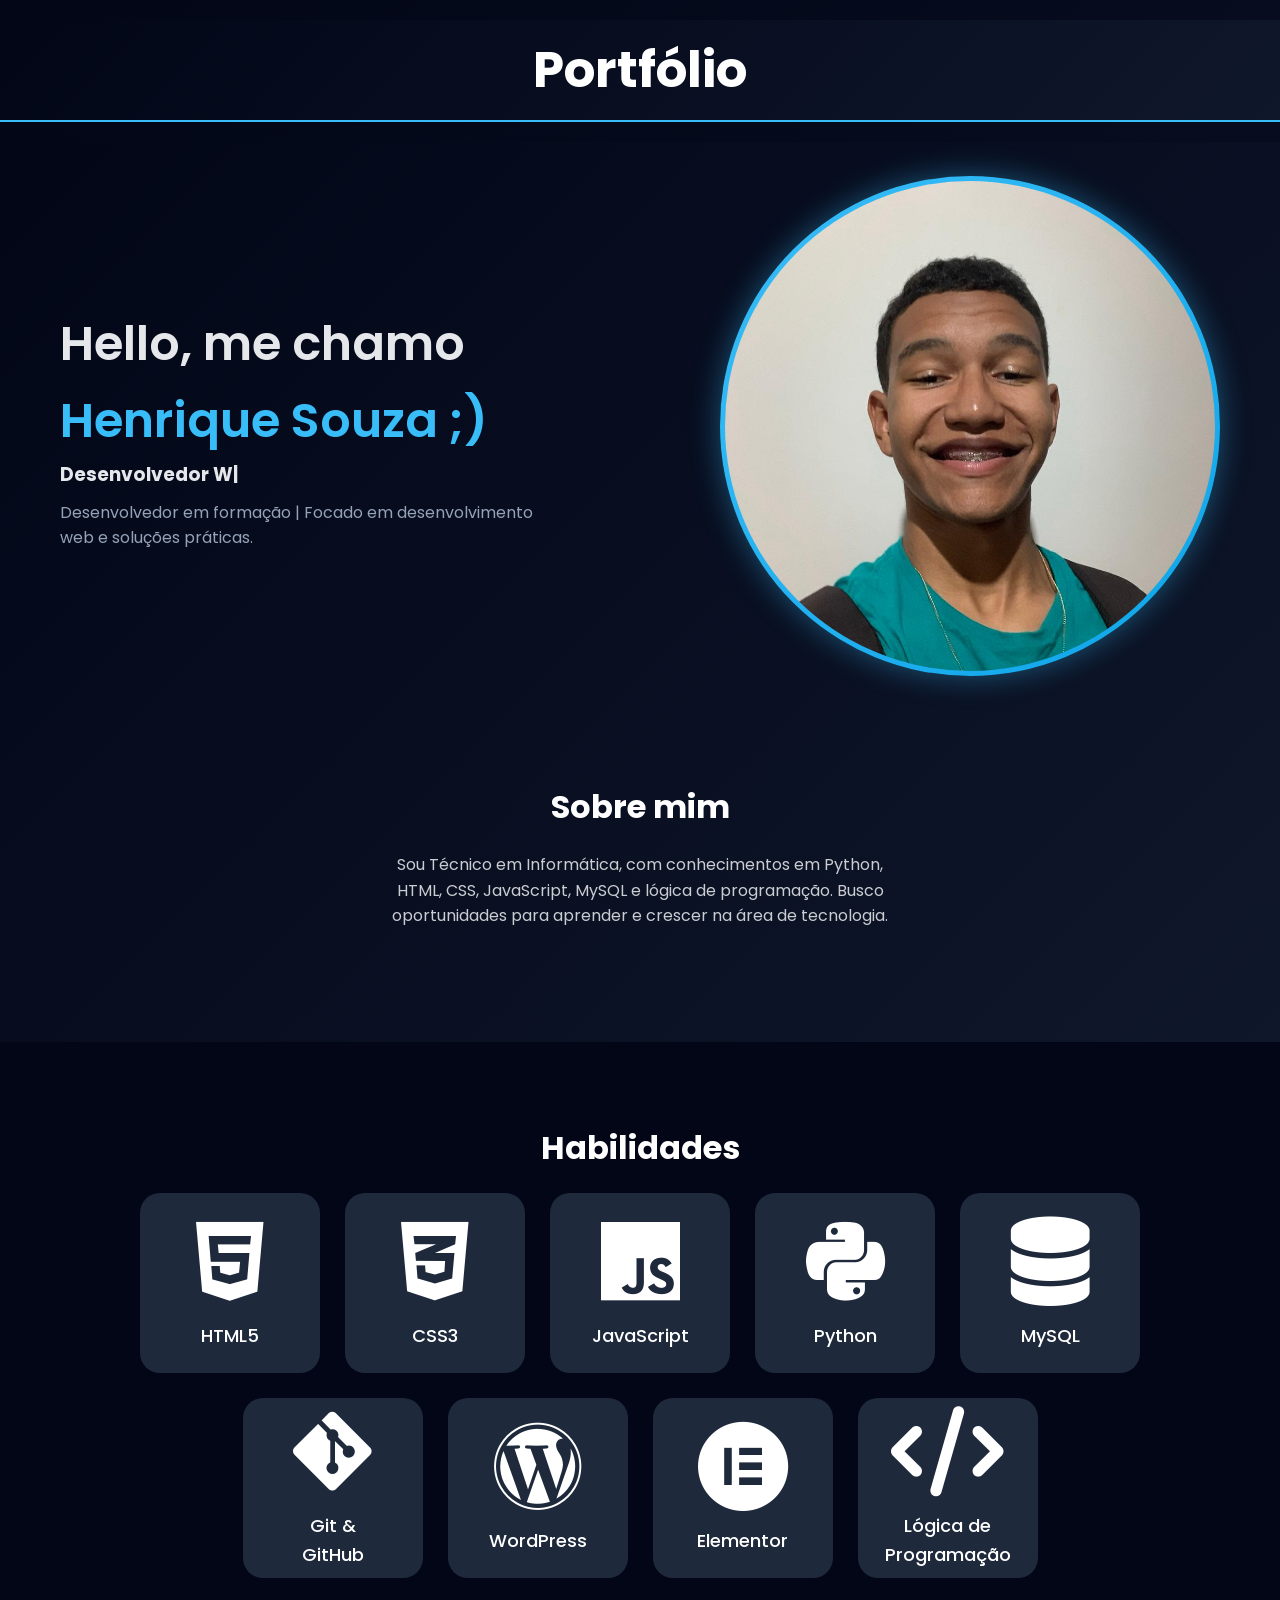
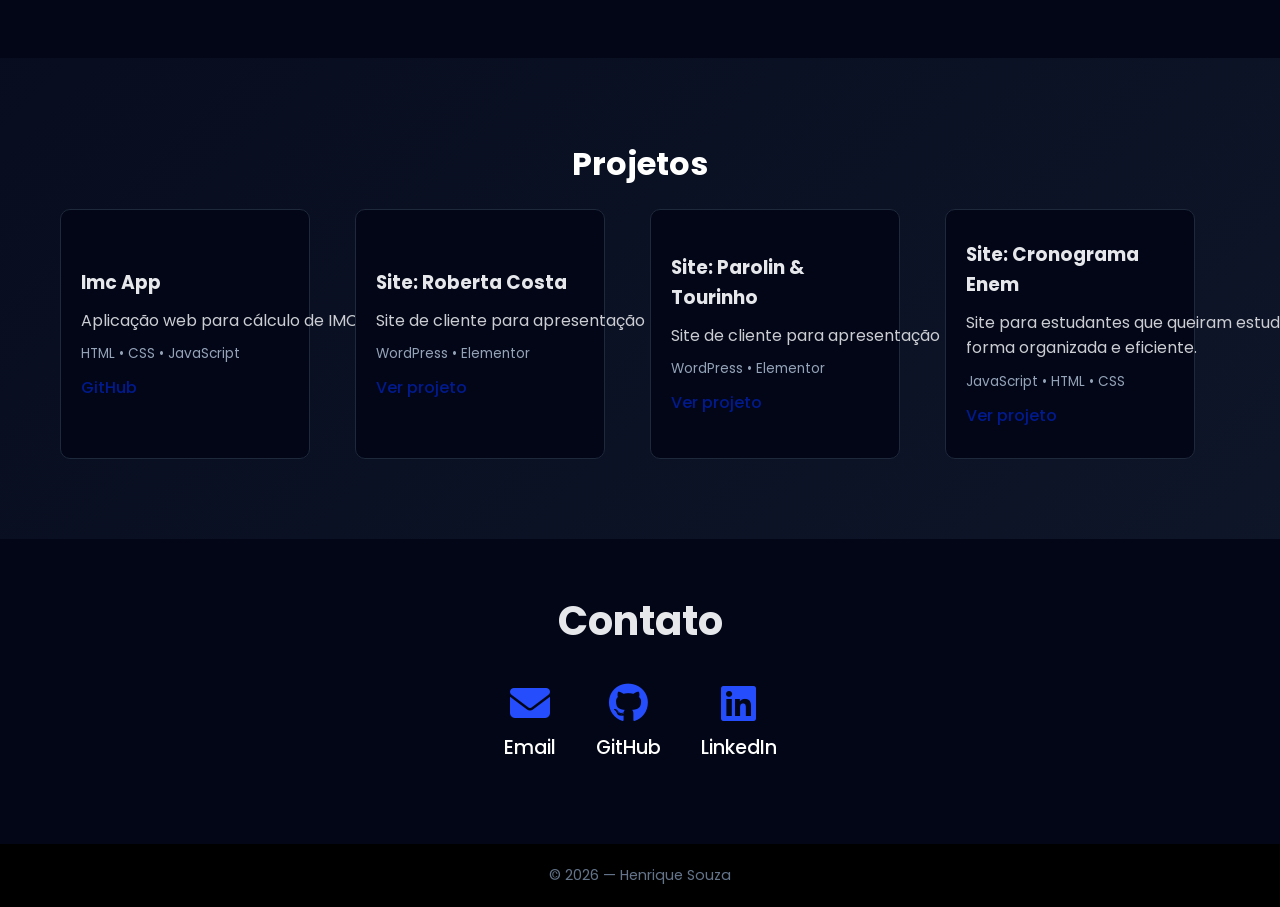
<file: index.html>
<!DOCTYPE html>
<html lang="pt-BR">

<head>
    <meta charset="UTF-8" />
    <meta name="viewport" content="width=device-width, initial-scale=1.0" />
    <title>Henrique Souza | Portfólio</title>

    <!--JavaScript-->
    <script src="script.js"></script>

    <!-- CSS -->
    <link rel="stylesheet" href="style.css" />

    <!-- Fonte Google -->
    <link rel="preconnect" href="https://fonts.googleapis.com">
    <link rel="stylesheet" href="https://cdnjs.cloudflare.com/ajax/libs/font-awesome/6.5.0/css/all.min.css">
    <link rel="preconnect" href="https://fonts.gstatic.com" crossorigin>
    <link href="https://fonts.googleapis.com/css2?family=Poppins:wght@300;400;600&display=swap" rel="stylesheet">
</head>

<body>

    <!-- HEADER -->
    <div class="title">
        <h1>Portfólio</h1>
    </div>

    <header class="hero_header">
        <div class="hero">
            <div class="profile-image reveal">
                <img src="WhatsApp Image 2026-01-12 at 16.18.28.jpeg" alt="">
            </div>
            <div class="align_hero reveal">
                <h1>Hello, me chamo <span style="color: #38bdf8">Henrique Souza ;)</span></h1>
                <h3 id="typing"></h3>
                <p>Desenvolvedor em formação | Focado em desenvolvimento web e soluções práticas.</p>
            </div>
        </div>
        <div class="section reveal" id="about">
            <h2>Sobre mim</h2>
            <p>
                Sou Técnico em Informática, com conhecimentos em
                Python, HTML, CSS, JavaScript, MySQL e lógica de programação. Busco oportunidades para
                aprender e crescer na área de tecnologia.
            </p>
        </div>
    </header>

    <!-- HABILIDADES -->
    <section class="section bg-dark reveal" id="skills">
        <h2>Habilidades</h2>
        <ul class="skills">
            <li><a href="#"><i class="fab fa-html5"></i>HTML5</a></li>
            <li><a href="#"><i class="fab fa-css3-alt"></i>CSS3</a></li>
            <li><a href="#"><i class="fab fa-js"></i>JavaScript</a></li>
            <li><a href="#"><i class="fab fa-python"></i>Python</a></li>
            <li><a href="#"><i class="fas fa-database"></i>MySQL</a></li>
            <li><a href="#"><i class="fab fa-git-alt"></i>Git & GitHub</a></li>
            <li><a href="#"><i class="fab fa-wordpress"></i>WordPress</a></li>
            <li><a href="#"><i class="fab fa-elementor"></i>Elementor</a></li>
            <li><a href="#"><i class="fas fa-code"></i>Lógica de Programação</a></li>

        </ul>
    </section>

    <!-- PROJETOS -->
    <section class="section reveal" id="projects">
        <h2>Projetos</h2>

        <div class="projects">

            <div class="card">
                <h3>Imc App</h3>
                <p>Aplicação web para cálculo de IMC.</p>
                <span>HTML • CSS • JavaScript</span>
                <div class="links">
                    <a href="https://github.com/HenriqueSouza090/IMC-APP" target="_blank">GitHub</a>
                </div>
            </div>
            <div class="card">
                <h3>Site: Roberta Costa</h3>
                <p>Site de cliente para apresentação profissional e projetos</p>
                <span>WordPress • Elementor</span>
                <div class="links">
                    <a href="https://robertacosta.arq.br/" target="_blank">Ver projeto</a>
                </div>
            </div>
             <div class="card">
                <h3>Site: Parolin & Tourinho</h3>
                <p>Site de cliente para apresentação profissional e projetos</p>
                <span>WordPress • Elementor</span>
                <div class="links">
                    <a href="https://parolintourinho.com.br/" target="_blank">Ver projeto</a>
                </div>
            </div>
            <div class="card">
                <h3>Site: Cronograma Enem</h3>
                <p>Site para estudantes que queiram estudar para o enem de forma organizada e eficiente.</p>
                <span>JavaScript • HTML • CSS</span>
                <div class="links">
                    <a href="https://cronograma-enem-dun.vercel.app/" target="_blank">Ver projeto</a>
                </div>
            </div>
        </div>
    </section>

    <!-- CONTATO -->
    <section class="contato bg-dark" id="contact">
        <h2>Contato</h2>

        <div class="contact">
            <a href="tecinfohenriquesouza@gmail.com"><i class="fas fa-envelope"></i>Email</a>
            <a href="https://github.com/HenriqueSouza090" target="_blank"><i class="fab fa-github"></i>GitHub</a>
            <a href="https://www.linkedin.com/in/henrique-souza-0a1402311/" target="_blank"><i class="fab fa-linkedin"></i>LinkedIn</a>
        </div>
    </section>

    <!-- FOOTER -->
    <footer>
        <p>© 2026 — Henrique Souza</p>
    </footer>

</body>

</html>
</file>
<file: style.css>
* {
    margin: 0;
    padding: 0;
    box-sizing: border-box;
    font-family: 'Poppins', sans-serif;
}

body {
    background: linear-gradient(135deg, #020617, #0f172a);
    color: #e5e7eb;
    line-height: 1.6;
}

/* HERO */
.title {
    text-align: center;
    justify-content: center;
    margin-top: 20px;
    margin-bottom: 20px;
    color: white;
    font-size: 25px;
    font-weight: bold;
    text-shadow: 5px 5px 4px linear-gradient(135deg, #38bdf8, #0ea5e9);
    background: linear-gradient(135deg, #020617, #0f172a);
    padding: 10px;
    width: auto;
    border-bottom: 2px solid #38bdf8;
}

.hero_header {
    min-height: 100vh;
    background: linear-gradient(135deg, #020617, #0f172a);
    display: flex;
    flex-direction: column;
    justify-content: center;
    text-align: center;
    padding: 30px;
}

.reveal {
    opacity: 0;
    transform: translateX(-40px);
    transition: opacity 0.6s ease-out, transform 0.6s ease-out;
    will-change: opacity, transform;
}

.reveal.active {
    opacity: 1;
    transform: translateX(0);
}
.reveal p {
    width: 500px;
}

#typing::after {
    content: "|";
    animation: blink 1s infinite;
}

@keyframes blink {

    0%,
    50%,
    100% {
        opacity: 1;
    }

    25%,
    75% {
        opacity: 0;
    }
}


.hero {
    display: flex;
    flex-direction: row-reverse;
    justify-content: space-around;
    align-items: center;
    text-align: center;
}

.align_hero {
    display: flex;
    flex-direction: column;
    align-items: flex-start;
    margin-bottom: 20px;
}

.align_hero h1,
.align_hero p,
.align_hero h3 {
    max-width: 600px;
    text-align: left;
}

.hero h1 {
    font-size: 3rem;
    font-weight: 600;
}

.hero p {
    margin-top: 10px;
    color: #94a3b8;
    display: flex;
    flex-direction: column;
}

.profile-image {
    width: 500px;
    height: 500px;
    border-radius: 50%;
    padding: 5px;
    background: linear-gradient(135deg, #38bdf8, #0ea5e9);
    box-shadow: 0 0 30px rgba(56, 189, 248, 0.4);
    margin-bottom: 25px;
}

.profile-image img {
    width: 100%;
    height: 100%;
    border-radius: 50%;
    object-fit: cover;
    background: #020617;
}

/* SECTIONS */
.section {
    display: flex;
    padding: 80px 20px;
    justify-content: center;
    align-items: center;
    flex-direction: column;
    flex-wrap: wrap;
}

.section p {
    color: #cbcdd2;
}

.section h2 {
    font-size: 2rem;
    margin-bottom: 20px;
    color: white;
}

.bg-dark {
    background: #020617;
}

/* SKILLS */
.skills {
    display: flex;
    gap: 25px;
    /* espaço entre os itens */
    list-style: none;
    padding: 0 20px;
    margin: 0 auto;
    flex-wrap: wrap;
    max-width: 1200px;
    width: 100%;
    justify-content: center;
}

.skills a {
    display: flex;
    flex-direction: column;
    align-items: center;
    gap: 8px;
    /* espaço entre ícone e texto */
    text-decoration: none;
    color: white;
    font-weight: 500;
}

.skills li {
    width: 180px;
    height: 180px;
    display: flex;
    flex-direction: column;
    justify-content: center;
    text-align: center;
    background: #1e293b;
    padding: 15px 40px;
    border-radius: 20px;
    font-size: 0.9rem;
    font-size: 18px;
}

.skills i {
    font-size: 90px;
    margin-bottom: 8px;
}

/* PROJECTS */
.projects {
    display: grid;
    grid-template-columns: repeat(auto-fit, minmax(260px, 1fr));
    gap: 20px;
    width: 100%;
    max-width: 1200px;
    margin: 0 auto;
    padding: 0 20px;
}

.card {
    width: 250px;
    height: 250px;
    display: flex;
    flex-direction: column;
    justify-content: center;
    background: #020617;
    padding: 20px;
    border-radius: 10px;
    border: 1px solid #1e293b;
}

.card h3 {
    margin-bottom: 10px;
}

.card span {
    display: block;
    margin: 10px 0;
    font-size: 0.85rem;
    color: #94a3b8;
}

.links a {
    text-decoration: none;
    margin-right: 15px;
    color: #011a8d;
    font-weight: 500;
}

/* CONTACT */

.contato {
    display: flex;
    justify-content: center;
    align-items: center;
    flex-direction: column;
    padding-top: 50px;
    padding-bottom: 60px;
}

.contato h2 {
    color: #e5e7eb;
    margin-bottom: 10px;
    font-size: 2.5rem;
}

.contato p {
    color: #ffffff;
    margin-bottom: 30px;
    font-size: 1.2rem;
}

.contact {
    display: flex;
    flex-direction: row;
    justify-content: space-around;
    align-items: center;
}

.contact a {
    text-decoration: none;
    color: white;
    font-weight: 500;
    display: flex;
    font-size: 1.2rem;
    flex-direction: column;
    justify-content: space-between;
    align-items: center;
    padding: 20px;
}

.contact a:hover i {
    transform: scale(1.1);
    transition: transform 0.3s;
}

.contact a i {
    font-size: 40px;
    margin-bottom: 10px;
    color: #264dfc;
    background-color: #020617;
}

/* FOOTER */

footer {
    text-align: center;
    padding: 20px;
    background: #000000;
    font-size: 0.9rem;
    color: #64748b;
}

/* RESPONSIVO */
@media (max-width: 600px) {
    .hero h1 {
        font-size: 2.2rem;
    }
}
</file>
